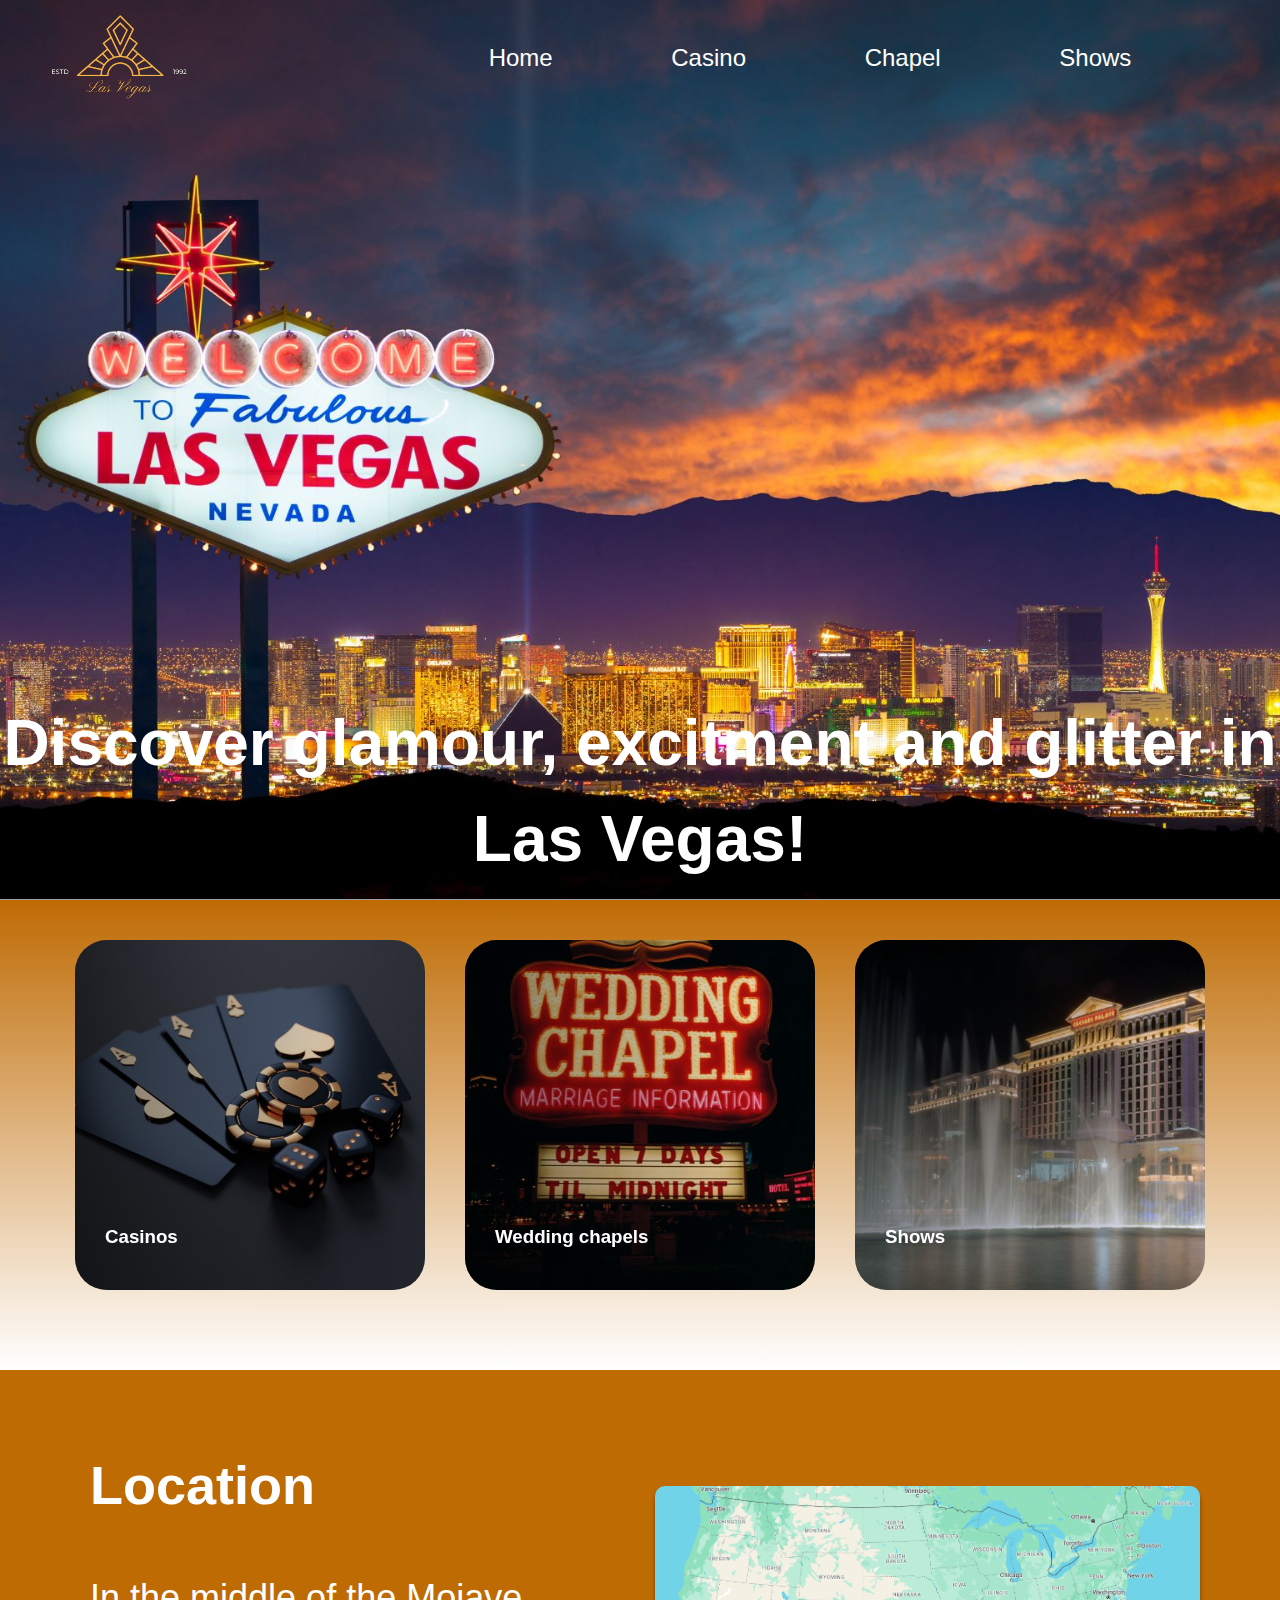
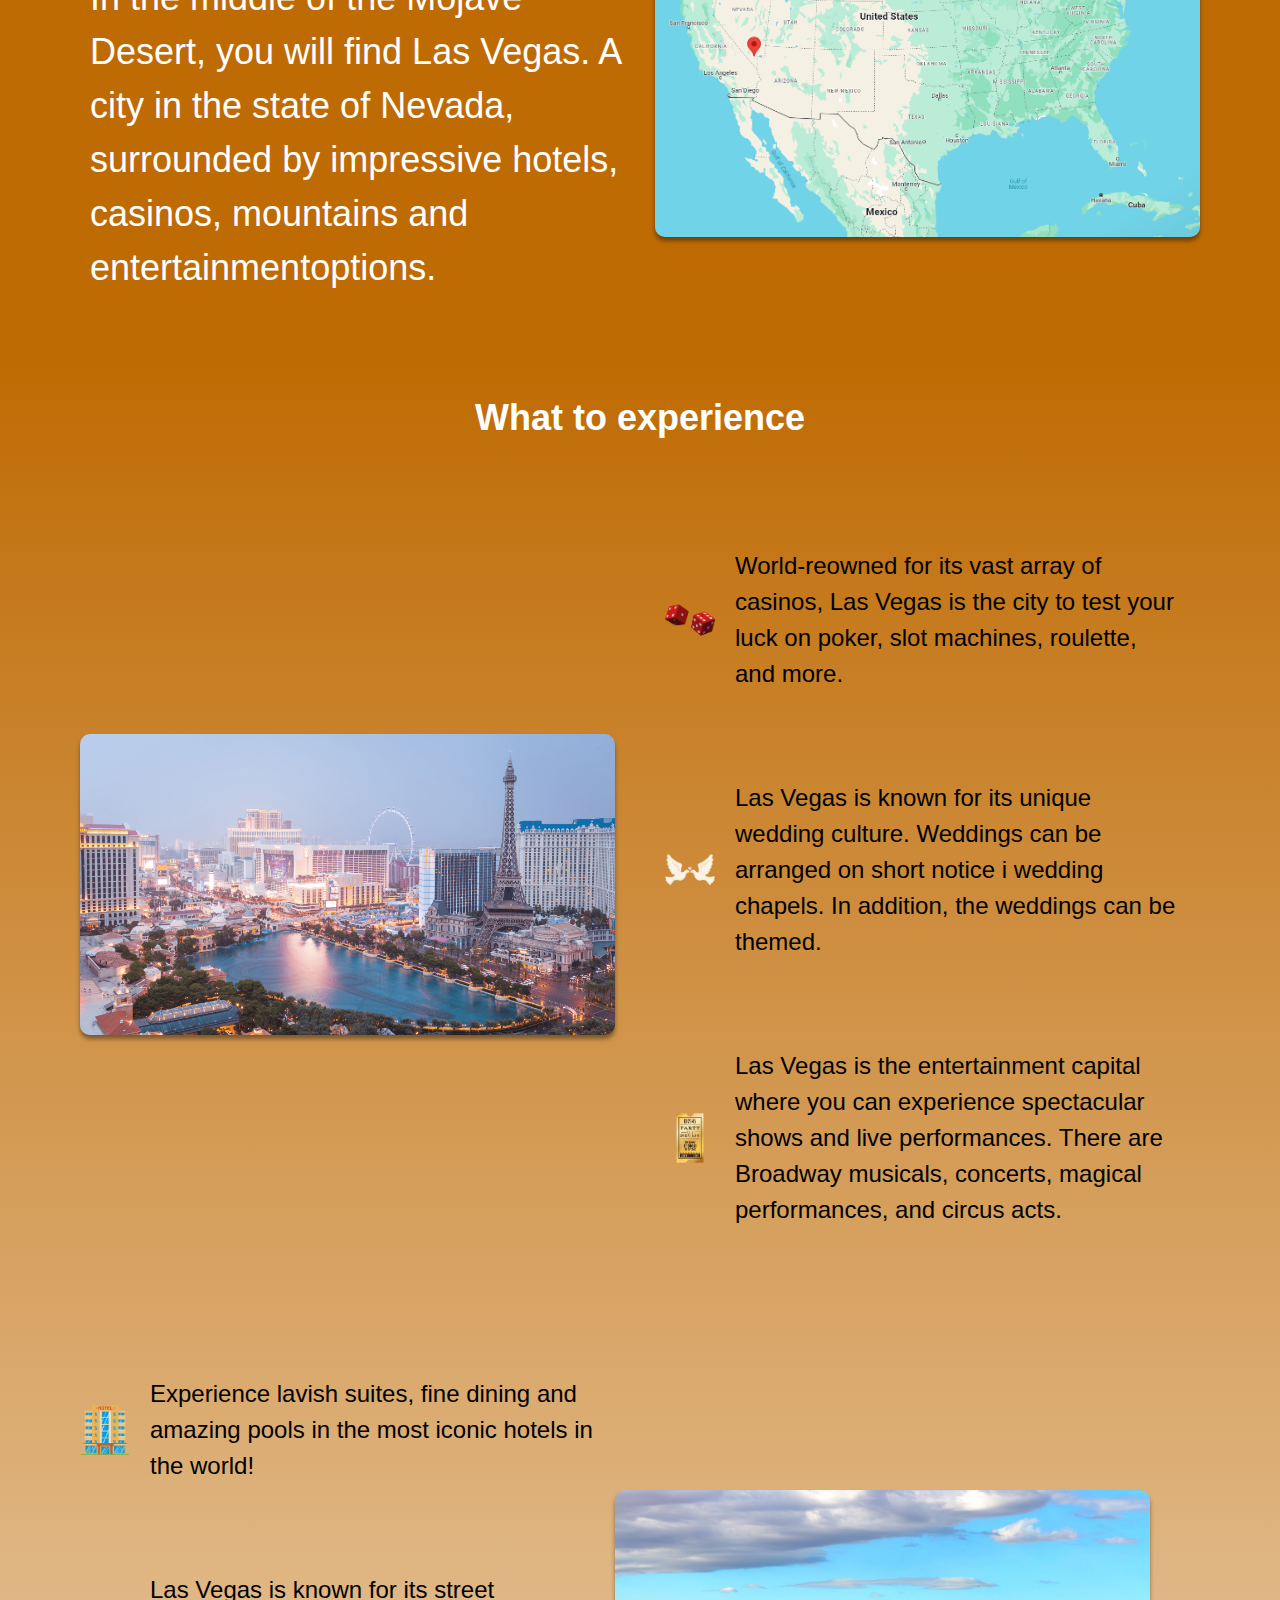
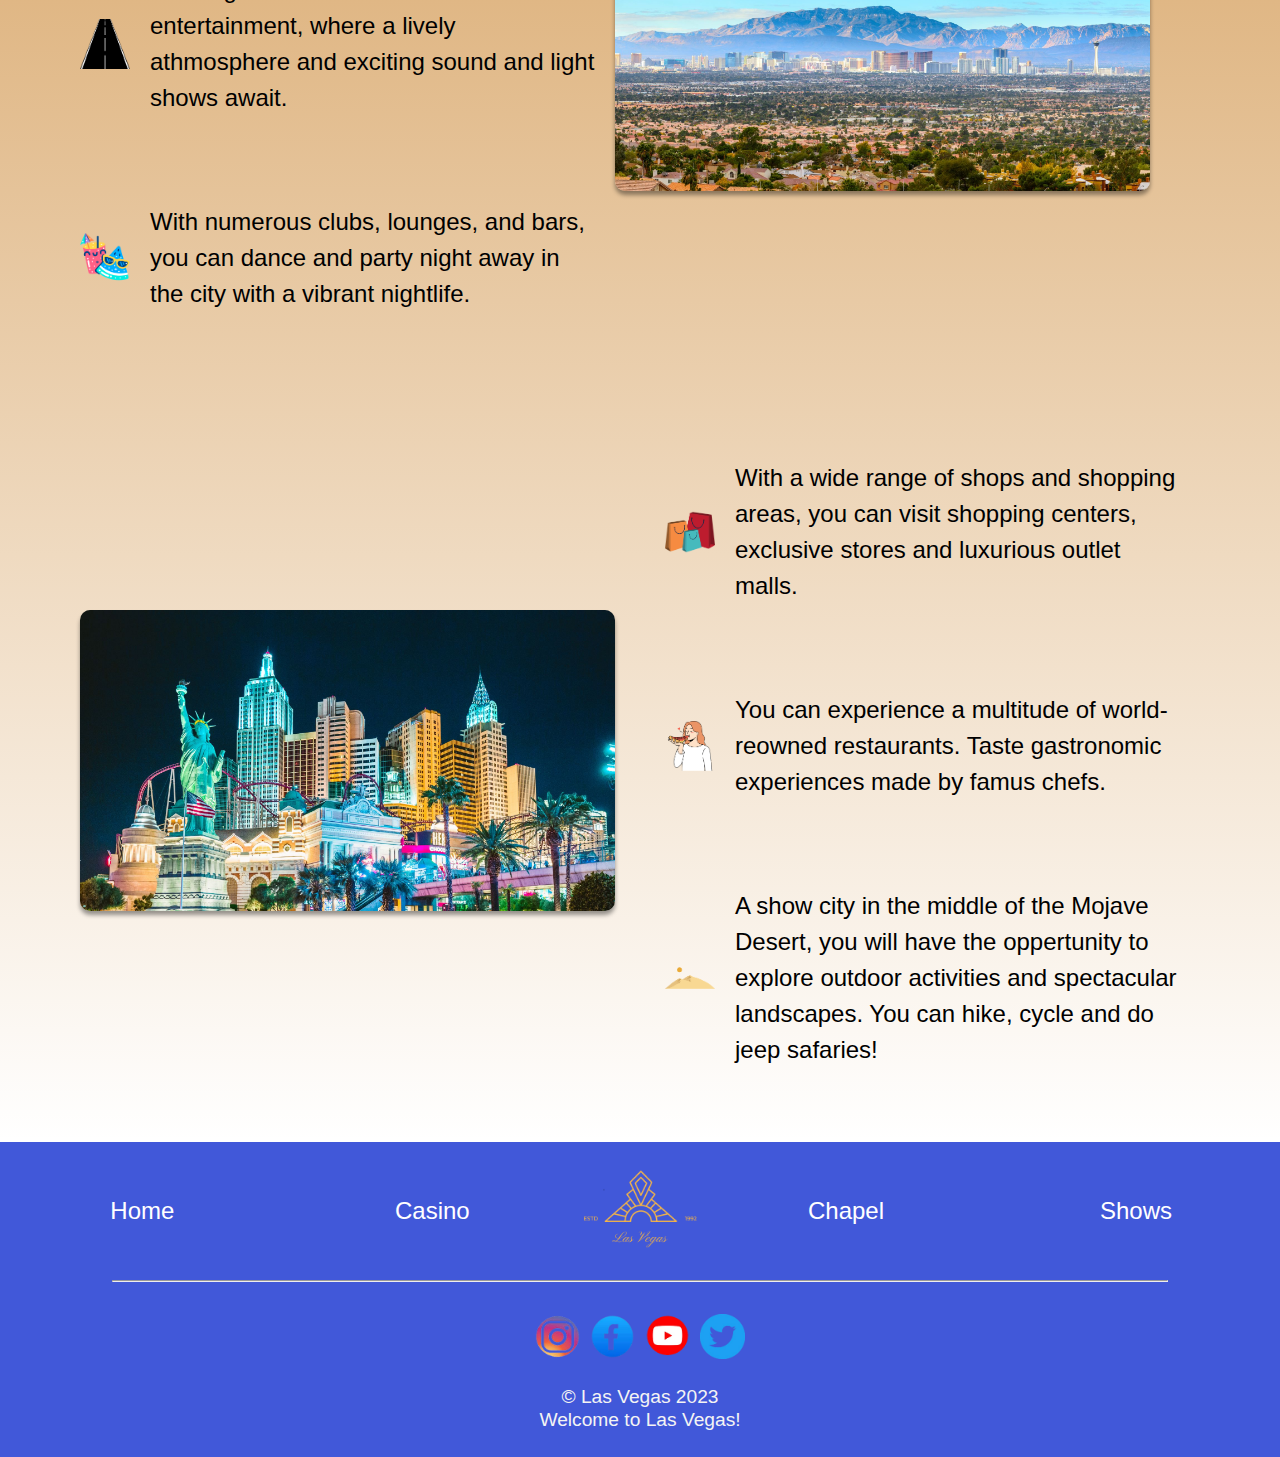
<file: hovedside.html>
<!DOCTYPE html>
<html lang="en">
<head>
    <meta charset="UTF-8">
    <meta http-equiv="X-UA-Compatible" content="IE=edge">
    <meta name="viewport" content="width=device-width, initial-scale=1.0">
    <link rel="stylesheet" type="text/css" href="mal.css">
    <title>Las Vegas</title>
</head>
<body>
    <header class="hero-section-kontainer">
        <nav>
            <div class="logo">
                <img src="/images/logo.png" alt="logo">
            </div>
            <ul class="navigation-header">
              <li><a href="hovedside.html">Home</a></li>
              <li><a href="underside-kasino.html">Casino</a></li>
              <li><a href="underside-kapell.html">Chapel</a></li>
              <li><a href="underside-show.html">Shows</a></li>
            </ul>
        </nav>
            <div class="hero-title">
                <h1>Discover glamour, excitment and glitter in Las Vegas!</h1>
            </div>
        </header>
    <main>
        <section class="main-features">
            <div class="flipcard-row">
                <!-- 
                    Flipkortenes struktur er inspirert av 
                    https://www.youtube.com/watch?v=NCLdf661ILE&t=6s. 
                    Kodens struktur er hentet fra tidligere egenprodusert kode i arbeidskrav.
                    Modifisert klasser, bakgrunnsbilder og innhold 
                -->
                <!-- Flipkort 1 Start -->
                <div class="flipcard-container">
                    <div class="flipcard">
                        <div class="front" id="flipcard-1">
                            <h3>Casinos</h3> <!-- Tittel foran -->
                        </div>
                        <div class="back">
                            <h3>Casinos</h3> <!-- Tittel bak -->
                            <p>
                                Experience the center of the casino world in Las Vegas! Here, you can indulge in unparalleled
                                excitment and glamour. The city has one of the most reowned casinos in the world and stand as the
                                ultimate destination for casino enthusiasts!
                            </p>
                            <p>
                                Discover more about the gaming options, suites, and tournaments!
                            </p>
                            <button class="card-cta" onclick="window.open('underside-kasino.html');">See casinos</button>
                        </div>
                    </div>
                </div>
                <!-- Flipkort 1 slutt -->
                <!-- Flipkort 2 Start -->
                <div class="flipcard-container">
                    <div class="flipcard">
                        <div class="front" id="flipcard-2">
                            <h3>Wedding chapels</h3> <!-- Tittel foran -->
                        </div>
                        <div class="back">
                            <h3>Wedding chapels</h3> <!-- Tittel bak -->
                            <p>
                                Let Las Vegas Make your wedding memorable and unique! Las Vegas is known for its iconic and themed
                                wedding chapels. The city isn't called the wedding capital for nothing.
                            </p>
                            <p>
                                Explore your options and create a truly special moment for your loved ones in Las Vegas, perfect for
                                a memorable wedding!
                            </p>
                            <button class="card-cta" onclick="window.open('underside-kapell.html');">See chapels</button>
                        </div>
                    </div>
                </div>
                <!-- Flipkort 2 slutt -->
                <!-- Flipkort 3 Start -->
                <div class="flipcard-container">
                    <div class="flipcard">
                        <div class="front" id="flipcard-3">
                            <h3>Shows</h3> <!-- Tittel foran -->
                        </div>
                        <div class="back">
                            <h3>Shows</h3> <!-- Tittel bak -->
                            <p>
                                Witness spectacular performances in the city that never sleeps! In Las Vegas, you can watch shows that take
                                entertainmentto new height. There are shows to suit every taste, ranging from musicals and acrobatics to magicians
                                and circus performances.
                            </p>
                            <p>
                                Experienceshwos in Las Vegas that stand out from the rest of the world!
                            </p>
                            <button class="card-cta" onclick="window.open('underside-show.html');">See shows</button>
                        </div>
                    </div>
                </div>
                <!-- Flipkort 3 slutt -->
            </div>
        </section>
        <section class="location">
            <div class="location-text">
                <h2>Location</h2>
                <p>
                    In the middle of the Mojave Desert, you will find Las Vegas. 
                    A city in the state of Nevada, surrounded by impressive hotels, casinos, mountains and entertainmentoptions.
                </p>
            </div>
            <div class="location-imagecontainer">
                <img src="/images/Las-Vegas_Hovedside_Google_Maps.png" alt="Kart over lokalisasjonen til Las Vegas">
            </div>
        </section>
        <section class="bulletpoints-images">
            <div class="section-header">
                <h2>What to experience</h2>
            </div>
            <div class="general">
                <div class="general-imagecontainer">
                    <img src="/images/Las-Vegas_Hovedside_om-las-vegas.png" alt="Oversiktsbilde av Las Vegas">
                </div>
                <div class="general-info">
                    <!-- Infokolonne 1 start -->
                    <div class="info-column">
                        <img src="/images/Las-Vegas_Hovedside_ikon_kasino.png" alt="Icon of two dices">
                        <p>
                            World-reowned for its vast array of casinos, Las Vegas is the city to test your 
                            luck on poker, slot machines, roulette, and more.
                        </p>
                    </div>
                    <!-- Infokolonne 1 slutt -->
                    <!-- Infokolonne 2 start -->
                    <div class="info-column">
                        <img src="/images/Las-Vegas_Hovedside_ikon_bryllup.png" alt="Icon of two birds">
                        <p>
                            Las Vegas is known for its unique wedding culture. Weddings can be arranged
                            on short notice i wedding chapels. In addition, the weddings can be themed.
                        </p>
                    </div>
                    <!-- Infokolonne 2 slutt -->
                    <!-- Infokolonne 3 start -->
                    <div class="info-column">
                        <img src="/images/Las-Vegas_Hovedside_ikon_shows.png" alt="Icon of a ticket">
                        <p>
                            Las Vegas is the entertainment capital where you can experience spectacular
                            shows and live performances. There are Broadway musicals, concerts, magical 
                            performances, and circus acts.
                        </p>
                    </div>
                    <!-- Infokolonne 3 slutt -->
                </div>
            </div>
            <div class="general">
                <div class="general-info">
                    <!-- Infokolonne 4 start -->
                    <div class="info-column">
                        <img src="/images/Las-Vegas_Hovedside_ikon_hotell.png" alt="Icon of a hotel">
                        <p>
                            Experience lavish suites, fine dining and amazing pools in the most iconic
                            hotels in the world!
                        </p>
                    </div>
                    <!-- Infokolonne 4 slutt -->
                    <!-- Infokolonne 5 start -->
                    <div class="info-column">
                        <img src="/images/Las-Vegas_Hovedside_ikon_street.png" alt="Icon of a street">
                        <p>
                            Las Vegas is known for its street entertainment, where a lively athmosphere 
                            and exciting sound and light shows await.
                        </p>
                    </div>
                    <!-- Infokolonne 5 slutt -->
                    <!-- Infokolonne 6 start -->
                    <div class="info-column">
                        <img src="/images/Las-Vegas_Hovedside_ikon_natteliv.png" alt="Icon of two party figures">
                        <p>
                            With numerous clubs, lounges, and bars, you can dance and party night away in the city
                            with a vibrant nightlife.
                        </p>
                    </div>
                    <!-- Infokolonne 6 slutt -->
                </div>
                <div class="general-imagecontainer">
                    <img src="/images/hovedside-las-vegas-2.jpg" alt="Oversiktsbilde av Las Vegas">
                </div>
            </div>
            <div class="general">
                <div class="general-imagecontainer">
                    <img src="/images/hovedside-las-vegas-3.jpg" alt="Oversiktsbilde av Las Vegas">
                </div>
                <div class="general-info">
                    <!-- Infokolonne 7 start -->
                    <div class="info-column">
                        <img src="/images/Las-Vegas_Hovedside_ikon_shopping.png" alt="Icon of three shopping bags">
                        <p>
                            With a wide range of shops and shopping areas, you can visit shopping centers, exclusive 
                            stores and luxurious outlet malls.
                        </p>
                    </div>
                    <!-- Infokolonne 7 slutt -->
                    <!-- Infokolonne 8 start -->
                    <div class="info-column">
                        <img src="/images/Las-Vegas_Hovedside_ikon_mat.png" alt="Icon of a woman eating a pizza">
                        <p>
                            You can experience a multitude of world-reowned restaurants. Taste gastronomic experiences
                            made by famus chefs.
                        </p>
                    </div>
                    <!-- Infokolonne 8 slutt -->
                    <!-- Infokolonne 9 start -->
                    <div class="info-column">
                        <img src="/images/Las-Vegas_Hovedside_ikon_orken.png" alt="Icon of a desert">
                        <p>
                            A show city in the middle of the Mojave Desert, you will have the oppertunity
                            to explore outdoor activities and spectacular landscapes. You can hike, cycle
                            and do jeep safaries!
                        </p>
                    </div>
                    <!-- Infokolonne 9 slutt -->
                </div>
            </div>
        </section>
    </main>
    <footer class="Footer">
        <nav class="footer-ul-nav">
          <ul class="footer-ul">
            <li><a href="hovedside.html">Home</a></li>
            <li><a href="underside-kasino.html">Casino</a></li>
          </ul>
          <div class="footer-logo">
            <img class="footer-ul-las-vegas-logo" src="images/las-vegas-logo.png" alt="Las Vegas logo">
          </div>
          <ul class="footer-ul">
            <li><a href="underside-kapell.html">Chapel</a></li>
            <li><a href="underside-show.html">Shows</a></li>
          </ul>
        </nav>
        <hr>
        <div class="all-socialmedia-logos-div">
          <img class="socialmedia-logo" src="images/instagram-logo.png" alt="Instagram-logo">
          <img class="socialmedia-logo" src="images/facebook-logo.png" alt="Facebook-logo">
          <img class="socialmedia-logo" src="images/youtube-logo.png" alt="Youtube-logo">
          <img class="socialmedia-logo" src="images/twitter-logo.png" alt="Twitter-logo">
        </div>
        <div class="copyright-div">
          <p>&copy; Las Vegas 2023</p>
          <p>Welcome to Las Vegas!</p>
        </div>
    </footer>
</body>
</html>
</file>
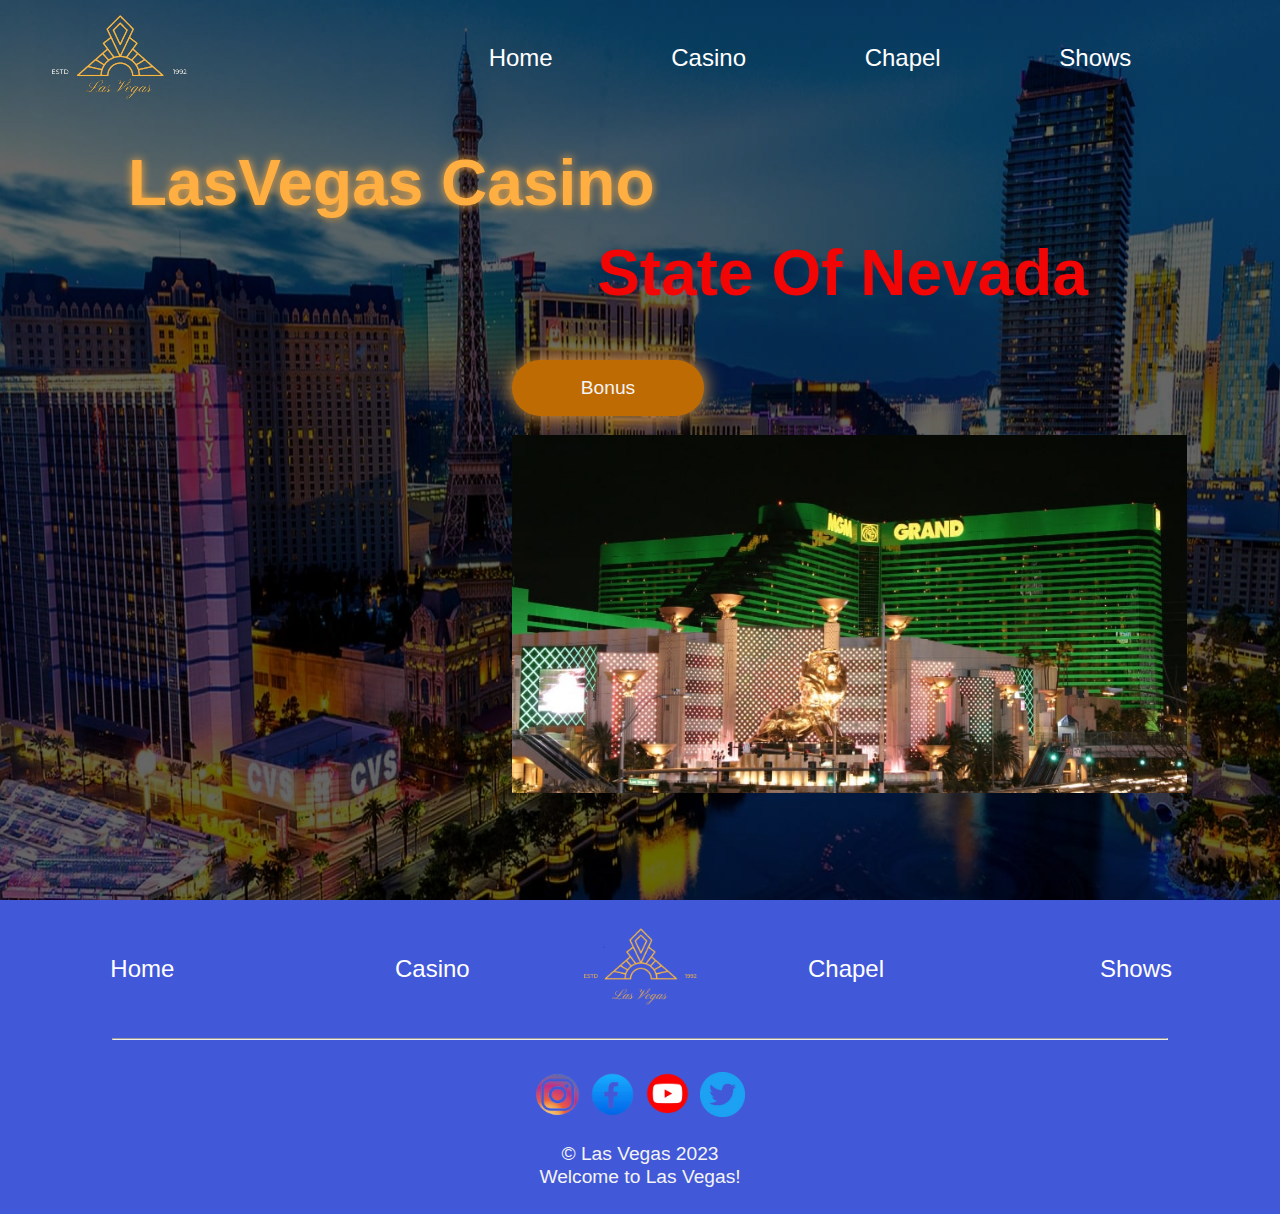
<file: underside-kasino.html>
<!DOCTYPE html>
<html lang="en">
<head>
    <meta charset="UTF-8">
    <meta http-equiv="X-UA-Compatible" content="IE=edge">
    <meta name="viewport" content="width=device-width, initial-scale=1.0">
    <link rel="stylesheet" type="text/css" href="mal.css">
    <title>Las Vegas</title>
</head>
<body> 
    <header>
      <nav id="nav-background">
        <div class="logo">
            <img src="/images/logo.png" alt="logo">
        </div>
        <ul>
          <li><a href="hovedside.html">Home</a></li>
          <li><a href="underside-kasino.html">Casino</a></li>
          <li><a href="underside-kapell.html">Chapel</a></li>
          <li><a href="underside-show.html">Shows</a></li>
        </ul>
      </nav>
    </header>
    <main>
      <div class="casino-main">
        <img src="images/picture_casino.jpg" alt="">
        <div class="overlay"></div>
        <div class="casino-main-glowing-texts-div">
          <div class="glowing-text">LasVegas Casino</div> <!-- makes the LasVegas Casino sign glow -->
          <div class="glowing-text-Nevada">State Of Nevada</div> <!-- makes the Nevada sign glow -->
        </div>

        <div class="casino-main-card-section-div">
          <a class="btn btn-glow" href="#" target="_blank" rel="noopener noreferrer">
            Bonus <!-- button that links to en external site for bonuses offered -->
          </a>
        <!-- flip card goes below this line -->
          <div class="flip-card">
            <div class="flip-card-inner">
              <div class="flip-card-front">
                <img src="/images/Flip-front.jpg" alt="Front Image"> <!-- front of the flip card - added images-->
              </div>
              <div class="flip-card-back">
                <img src="/images/flipcard-poker.jpg" alt="Back Image"> <!-- back of the flipcard - added images  -->
              </div>
            </div>
          </div>
        </div>
    </div> <!-- End of casino --> 
  </main>

  <footer class="Footer">
      <nav class="footer-ul-nav">
        <ul class="footer-ul">
          <li><a href="hovedside.html">Home</a></li>
          <li><a href="underside-kasino.html">Casino</a></li>
        </ul>
        <div class="footer-logo">
          <img class="footer-ul-las-vegas-logo" src="images/las-vegas-logo.png" alt="Las Vegas logo">
        </div>
        <ul class="footer-ul">
          <li><a href="underside-kapell.html">Chapel</a></li>
          <li><a href="underside-show.html">Shows</a></li>
        </ul>
      </nav>
      <hr>
      <div class="all-socialmedia-logos-div">
        <img class="socialmedia-logo" src="images/instagram-logo.png" alt="Instagram-logo">
        <img class="socialmedia-logo" src="images/facebook-logo.png" alt="Facebook-logo">
        <img class="socialmedia-logo" src="images/youtube-logo.png" alt="Youtube-logo">
        <img class="socialmedia-logo" src="images/twitter-logo.png" alt="Twitter-logo">
      </div>
      <div class="copyright-div">
        <p>&copy; Las Vegas 2023</p>
        <p>Welcome to Las Vegas!</p>
      </div>
  </footer>
</body>
</html>
</file>
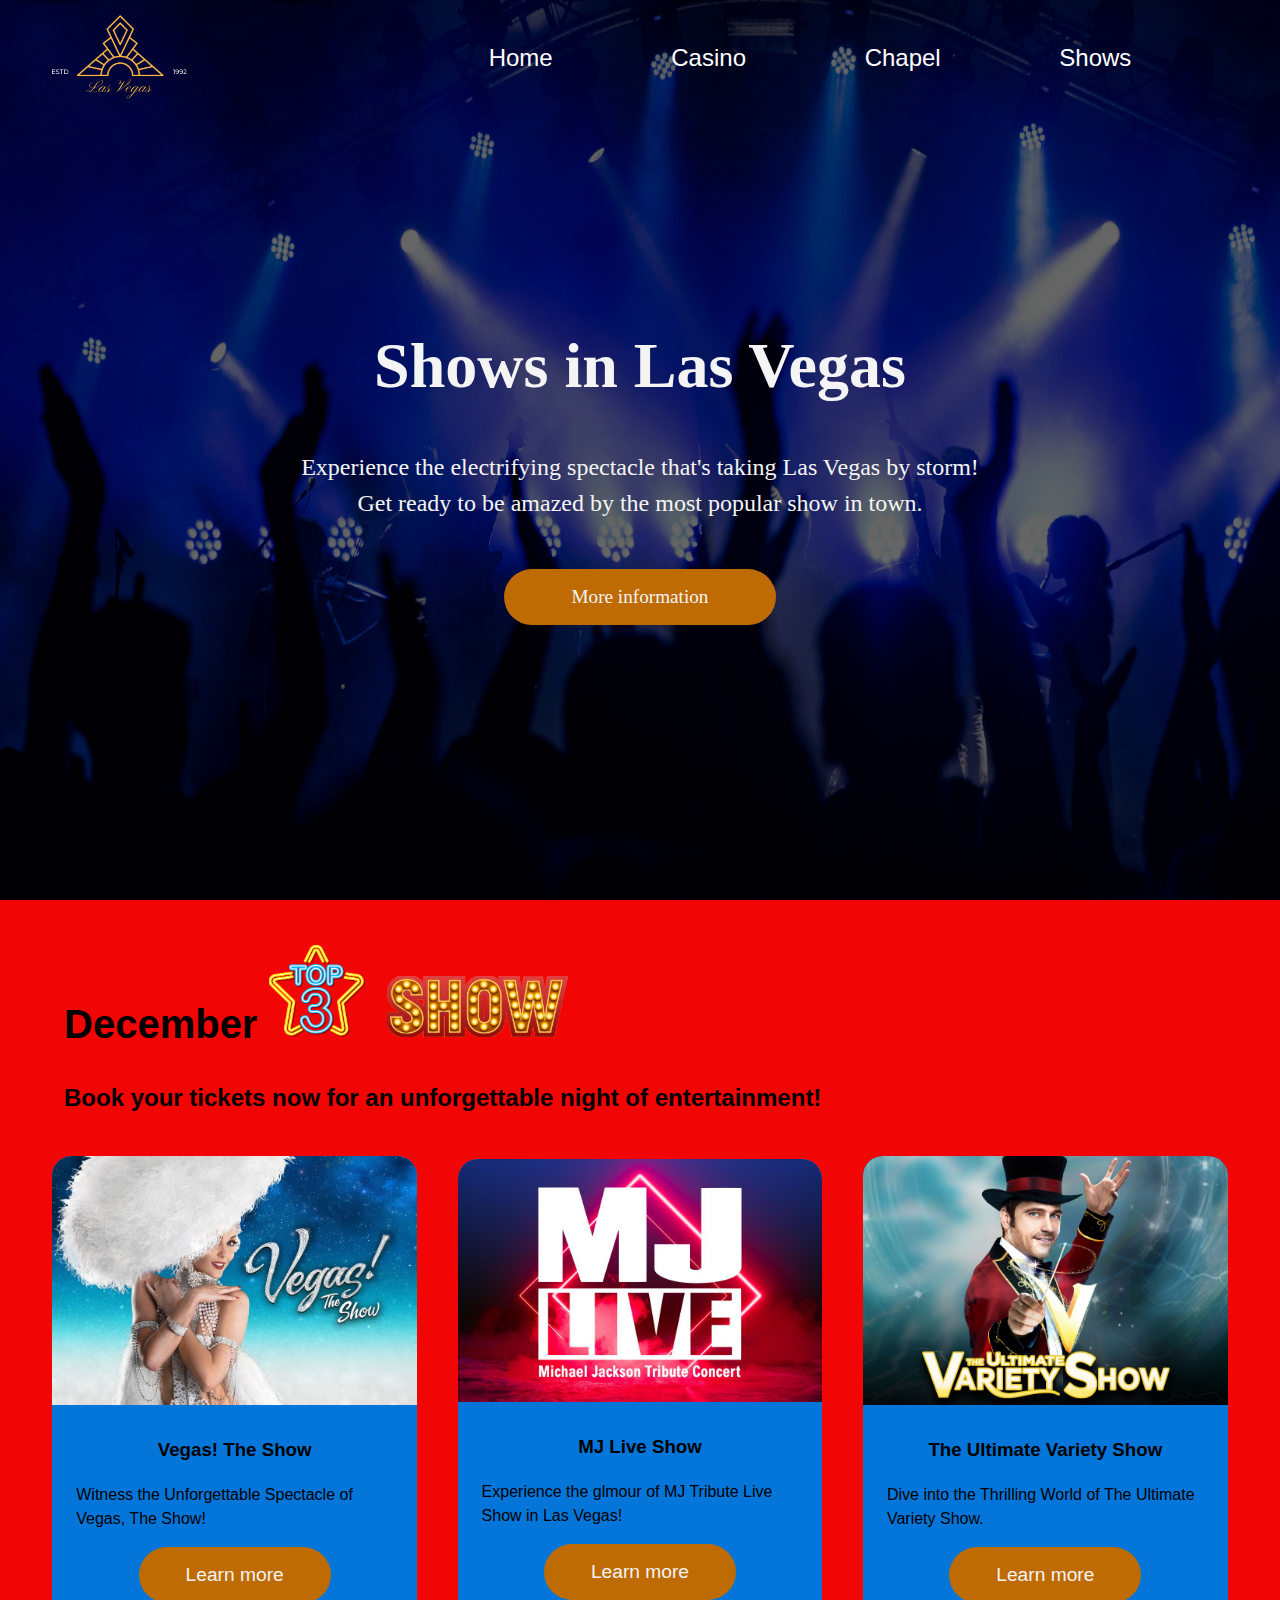
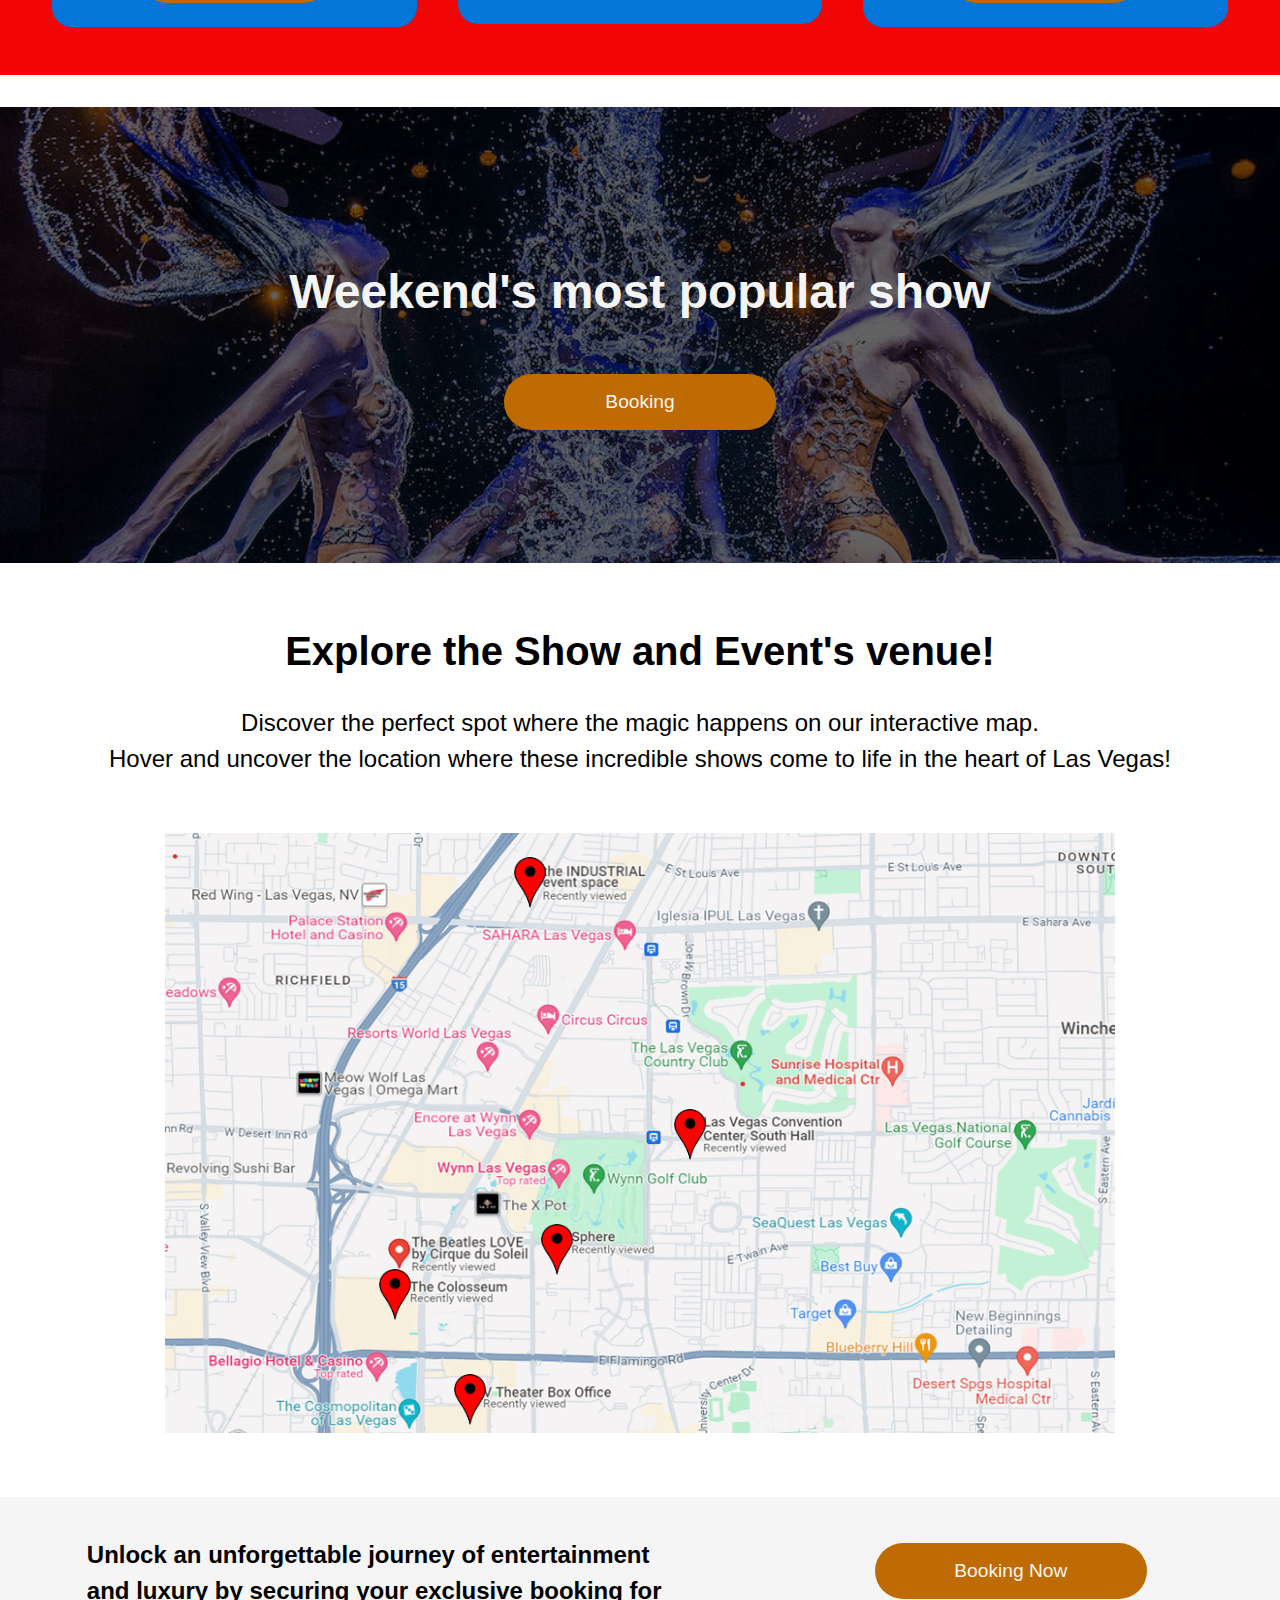
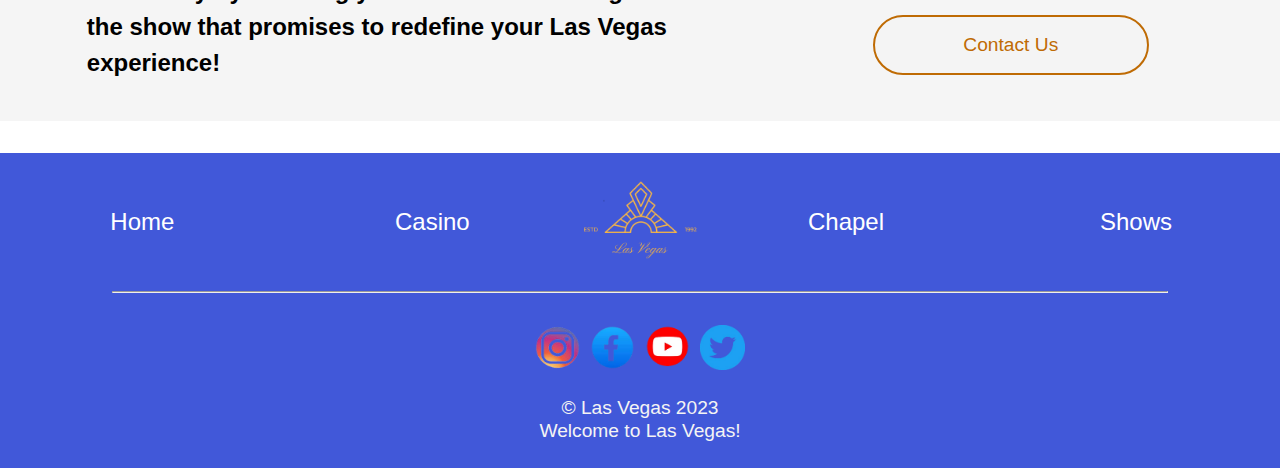
<file: underside-show.html>
<!DOCTYPE html>
<html lang="en">
<head>
    <meta charset="UTF-8">
    <meta http-equiv="X-UA-Compatible" content="IE=edge">
    <meta name="viewport" content="width=device-width, initial-scale=1.0">
    <link rel="stylesheet" type="text/css" href="mal.css">
    <title>Las Vegas</title>
</head>
  <body>
    <header>
      <nav id="nav-background">
        <div class="logo">
            <img src="/images/logo.png" alt="logo">
        </div>
        <ul>
          <li><a href="hovedside.html">Home</a></li>
          <li><a href="underside-kasino.html">Casino</a></li>
          <li><a href="underside-kapell.html">Chapel</a></li>
          <li><a href="underside-show.html">Shows</a></li>
        </ul>
    </nav>
    </header>
    <main>
      <!-- Section1: intro of the page : shows in Las Vegas  -->
      <section>
        <div id="hero-div" class="hero-div flex-item flex-column">
          <img class="hero-img" src="images/show-photo1.png" alt="blurred stage image">
          <div class="overlay"></div>
          <div class="hero-text-div">
            <h1>Shows in Las Vegas</h1>
            <p>
              Experience the electrifying spectacle that's taking Las Vegas by
              storm!<br>
              Get ready to be amazed by the most popular show in town.
            </p>
            <a class="btn" href="#section2-div">More information</a>
          </div>
        </div>
      </section>

      <!-- Section2: top 3 shows -->
      <section>
        <div id="section2-div" class="section2-div">
          <div class="section2-div-text">
            <h1>
              December
              <img class="top3-logo" src="images/top3.png" alt="top 3 animated logo">
              <img class="show-letter-logo" src="images/show-letter-logo.png" alt="show letter logo">
            </h1>
            <h3>
              Book your tickets now for an unforgettable night of entertainment!
            </h3>
          </div>
          <div class="section2-shows-cards-div flex-item">
            <div class="show-card-div">
              <img src="images/show-photo-2.jpg" alt="Image of a show woman">
              <div class="show-card-div-text">
                <h3>Vegas! The Show</h3>
                <p>Witness the Unforgettable Spectacle of Vegas, The Show!</p>
                <a
                  class="btn"
                  href="#"
                  target="_blank"
                  >Learn more</a>
              </div>
            </div>
            <div class="show-card-div">
              <img src="images/show-photo-3.jpg" alt="Image of a graphics to MJ Live show">
              <div class="show-card-div-text">
                <h3>MJ Live Show</h3>
                <p>
                  Experience the glmour of MJ Tribute Live Show in Las Vegas!
                </p>
                <a
                  class="btn"
                  href="#"
                  target="_blank"
                  >Learn more</a>
              </div>
            </div>
            <div class="show-card-div">
              <img src="images/show-photo-4.jpg" alt="Image of a magician">
              <div class="show-card-div-text">
                <h3>The Ultimate Variety Show</h3>
                <p>
                  Dive into the Thrilling World of The
                  Ultimate Variety Show.
                </p>
                <a
                  class="btn"
                  href="#"
                  target="_blank"
                  >Learn more</a
                >
              </div>
            </div>
          </div>
        </div>
      </section>

      <!-- Section3: weekend's popular -->
      <section>
        <div class="section3-div">
          <img src="images/show-photo-5.png" alt="Image of two show women who are performning">
          <div class="overlay"></div>
          <div class="section3-text-div flex-item flex-column">
            <h1>Weekend's most popular show</h1>
            <a
              class="btn"
              href="#"
              target="_blank"
              >Booking</a>
          </div>
        </div>
      </section>
      
      <!-- Section4: interactive map : hover and pop-up image -->
      <section>
        <div class="section4-div flex-item flex-column">
          <h1>Explore the Show and Event's venue!</h1>
          <p>
            Discover the perfect spot where the magic happens on our interactive
            map.<br>
            Hover and uncover the location where these incredible shows come to
            life in the heart of Las Vegas!
          </p>
          <div class="section4-img-div flex-item flex-column">
            <img class="section4-img-map" src="images/show-photo-6.png" alt="google map image">
            <div class="section4-img-location-div flex-item">
              <div class="section4-location1-div">
                <img class="pointer pointer1" src="images/pointer.png" alt="pointer">
                <img class="img-location img-location1" src="images/show-photo-7.png" alt="The sphere img">
              </div>
              <!-- section4-location1-div -->
              <div class="section4-location2-div">
                <img class="pointer pointer2" src="images/pointer.png" alt="pointer">
                <img class="img-location img-location2" src="images/show-photo-8.png" alt="The Colosseum theater img">
              </div>
              <!-- section4-location2-div -->

              <div class="section4-location3-div">
                <img class="pointer pointer3" src="images/pointer.png" alt="pointer">
                <img class="img-location img-location3" src="images/show-photo-9.png" alt="Las Vegas Convention Center img">
              </div>
              <!-- section4-location3-div -->

              <div class="section4-location4-div">
                <img class="pointer pointer4" src="images/pointer.png" alt="pointer">
                <img class="img-location img-location4" src="images/show-photo-10.png" alt="V Theater Box Office img">
              </div>
              <!-- section4-location4-div -->

              <div class="section4-location5-div">
                <img class="pointer pointer5" src="images/pointer.png" alt="pointer">
                <img class="img-location img-location5" src="images/show-photo-11.png" alt="V Theater Box Office img">
              </div>
              <!-- section4-location5-div -->
            </div>
            <!-- section4-img-location-div -->
          </div>
          <!-- section4-img-div -->
        </div>
        <!-- section4-div -->
      </section>

      <!-- Section5: booking -->
      <section>
        <div class="section5-div flex-item">
          <h3>
            Unlock an unforgettable journey of entertainment and luxury by
            securing your exclusive booking for the show that promises to
            redefine your Las Vegas experience!
          </h3>
          <div class="section5-btns-div flex-item">
            <a
              class="btn"
              href="#"
              target="_blank"
              >Booking Now</a
            >
            <a class="btn-secondary" href="">Contact Us</a>
          </div>
        </div>
      </section>
    </main>
    
    <footer class="Footer">
      <nav class="footer-ul-nav">
        <ul class="footer-ul">
          <li><a href="hovedside.html">Home</a></li>
          <li><a href="underside-kasino.html">Casino</a></li>
        </ul>
        <div class="footer-logo">
          <img class="footer-ul-las-vegas-logo" src="images/las-vegas-logo.png" alt="Las Vegas logo">
        </div>
        <ul class="footer-ul">
          <li><a href="underside-kapell.html">Chapel</a></li>
          <li><a href="underside-show.html">Shows</a></li>
        </ul>
      </nav>
      <hr>
      <div class="all-socialmedia-logos-div">
        <img class="socialmedia-logo" src="images/instagram-logo.png" alt="Instagram-logo">
        <img class="socialmedia-logo" src="images/facebook-logo.png" alt="Facebook-logo">
        <img class="socialmedia-logo" src="images/youtube-logo.png" alt="Youtube-logo">
        <img class="socialmedia-logo" src="images/twitter-logo.png" alt="Twitter-logo">
      </div>
      <div class="copyright-div">
        <p>&copy; Las Vegas 2023</p>
        <p>Welcome to Las Vegas!</p>
      </div>
  </footer>
  </body>
</html>
</file>
<file: mal.css>
/* Body Start */
body {
  height: 100vh; /* 100% av nettleseren viewporthøyden*/
  font-family: "Montserrat", sans-serif;
  margin: 0;
  padding: 0;
  line-height: 1.5;
}
/* Body End */
/* Footer Start - kodet av Elin Eunjung Park */
.Footer {
  width: 100%;
  background: #4158d9;
  color: #f4f4f4;
  font-size: 1.2rem;
  padding-bottom: 1rem;
  display: block;
}
.footer-ul-nav {
  padding: 1rem 0;
}
.footer-ul {
  list-style-type: none;
  display: flex;
  justify-content: space-around;
  align-items: center;
}
.footer-ul-las-vegas-logo {
  width: 120px;
  height: auto;
  transition: all 0.3s ease-in-out;
}
.footer-ul-las-vegas-logo:hover {
  transform: scale(1.1);
}
.Footer hr {
  margin: 0 7rem;
}
.all-socialmedia-logos-div {
  display: flex;
  justify-content: center;
  gap: 10px;
  padding-top: 2rem;
  padding-bottom: 1rem;
}
.socialmedia-logo {
  width: 45px;
  height: 45px;
  transition: all 0.3s ease-in-out;
}
.socialmedia-logo:hover {
  transform: scale(1.2);
}
.copyright-div {
  font-weight: normal;
  text-align: center;
  line-height: 0.2;
}
/* Footer slutt - kodet av Elin Eunjung Park */
/* Hovedside Start - kodet av Tobias Schøyen */
nav {
  display: flex;
  flex-direction: row;
  align-items: center;
  justify-content: flex-start;
  padding: 15px 50px;
}
#nav-background {
  position: absolute;
  top: 0;
  left: 0;
  right: 0;
  z-index: 999;
}
@keyframes slideInLeft {
  from {
    transform: translateX(-100%);
  }
  to {
    transform: translateX(0);
  }
}
.logo {
  display: flex;
  align-items: center;
  padding-right: 200px;
  animation-name: slideInLeft;
  animation-duration: 1.5s;
  animation-fill-mode: forwards;
}
nav ul {
  margin: 0;
  padding: 0;
  list-style: none;
  display: flex;
  justify-content: space-evenly;
  flex: 1; /* Ekspanderer ul elementet for å ta opp resterende tilgjenglig rom */
  animation-name: slideInLeft;
  animation-duration: 1.5s;
  animation-fill-mode: forwards;
}
nav li {
  margin: 0 10px;
  font-size: 1.5rem;
}
nav a {
  display: block;
  color: white;
  text-decoration: none; /* Fjerner understrek */
  padding: 10px;
  transition: background-color 0.5s ease;
}
nav a:hover {
  background-color: #555;
}
#nav-background a:hover {
  background-color: #bf6b04;
}
@media only screen and (max-width: 967px) {
  nav ul {
    flex-wrap: wrap;
    justify-content: flex-start;
    padding-left: 0;
  }
  nav li {
    font-size: 24px; /*endrer størrelse for å unngå forflytting av logo */
  }
  .logo {
    padding-right: 10px;
  }
}
/* Seksjon "hero-section-kontainer" Start - kodet av Tobias Schøyen*/
.hero-section-kontainer {
  display: flex;
  flex-direction: column;
  background-image: url("images/Hovedside-hero-section-background-image-fz.jpg");
  background-size: cover;
  background-position: bottom;
  background-repeat: no-repeat;
  height: 100vh;
}
.hero-title {
  color: #fff;
  text-align: center;
  font-size: 32px;
  font-style: normal;
  font-weight: 400;
  margin-top: auto; /* Flytter div'en til bunnen i forhold til flex-konteineren */
  margin-bottom: -30px;
  animation-name: flash;
  animation-duration: 1s;
  animation-iteration-count: infinite;
}
@keyframes flash {
  0% {
    color: #ffffff;
  }
  50% {
    color: #bf6b04;
  }
  100% {
    color: #ffffff;
  }
}
/* Seksjon "hero-section-kontainer" slutt - kodet av Tobias Schøyen */
/* Seksjon "main-features" Start - kodet av Tobias Schøyen */
.main-features {
  display: flex;
  padding: 40px 10px;
  justify-content: center;
  align-items: center;
  height: 100%;
  background: linear-gradient(180deg, #bf6b04 0%, rgba(191, 107, 4, 0) 100%);
}
.flipcard-row {
  display: flex;
  flex-direction: row;
  align-items: center;
  justify-content: center;
  flex-wrap: wrap;
  width: 100%;
}
  /* Flipkort egenskaper Start
      Flipkortenes struktur er inspirert av 
      https://www.youtube.com/watch?v=NCLdf661ILE&t=6s. 
      Kodens struktur er hentet fra tidligere egenprodusert kode i arbeidskrav.
      Modifisert klasser, bakgrunnsbilder og innhold */
  .flipcard-container {
    width: 350px;
    height: 350px;
    margin-left: 20px;
    margin-right: 20px;
    margin-bottom: 40px;
    perspective: 800px; /* Unngår at rotasjonen komprimerer bildet, mer 3D effekt */
  }
  .flipcard {
    width: 100%; /* kaskade effekt, følger .drømmekort-konteiners størrelse */
    height: 100%; /* kaskade effekt, følger .drømmekort-konteiners størrelse */
    position: relative;
    transition: transform 1500ms;
    transform-style: preserve-3d; /* Behandler kortet som 3D elementer for en bedre animasjon */
  }
  .flipcard-container:hover > .flipcard /* Hindrer rotatsjonen repterer ved å flytte musepeker inn og ut */ {
    cursor: pointer; /* Endrer pekeren til en hånd med en pekende finger */
    transform: rotateY(180deg);
  }
  .front,
  .back {
    width: 100%;
    height: 100%;
    border-radius: 2rem; /* Runde kanter */
    box-shadow: 0 0 5px 2px rgba(50, 50, 50, 0);
    position: absolute;
    backface-visibility: hidden; /* gjemmer baksiden av kortet */
  }
  .front {
    width: 100%;
    height: 100%;
    display: flex;
    align-items: flex-end; /* flytter h3 til bunnen på vertikal akse */
    background-repeat: no-repeat;
    background-size: cover;
  }
  .front::before /* pseudo-element for skyggelag på toppen av bildet */ {
    content: ""; /* setter pseudo-element til ingenting, men nødvendig for å være et eget lag */
    top: 0; /* posisjon på toppen */
    left: 0; /* posisjon helt til venstre */
    border-radius: 2rem; /* Runde kanter på skyggelaget */
    width: 100%;
    height: 100%;
    background: linear-gradient(to right, rgba(0, 0, 0, 0.504), rgba(0, 0, 0, 0));
    /* Inspirert av 
            [] https://developer.mozilla.org/en-US/docs/Web/CSS/Pseudo-elements
            [] https://developer.mozilla.org/en-US/docs/Web/CSS/::before 
            [] https://css-tricks.com/almanac/selectors/a/after-and-before/
            [] https://css-tricks.com/almanac/selectors/a/after-and-before/
            [] https://css-tricks.com/pseudo-class-selectors/
            [] Kombinert kunnskap fra overnevnte kilder med copy.ai for å 
              få forslag på sammensetning */
  }
  .front h3 /* Flytter h3 tittelen mer spesifikt */ {
    position: absolute;
    bottom: 20px;
    left: 30px;
    color: white;
  }
  .back {
    background: linear-gradient(
      to bottom,
      rgba(100, 100, 100, 0.5) 0%,
      rgb(255, 255, 255) 100%
    );
    transform: rotateY(180deg); /* rotere bakteksten til riktig retning */
  }
  .back p {
    color: rgb(0, 0, 0);
    padding-left: 20px;
    padding-right: 20px;
    text-align: center;
    font-size: 16px;
  }
  @media screen and (max-width: 500px) /* Reduserer fontstørrelse når nettleser < 600px bred,
    responsivt tiltak */ {
    .back p {
      font-size: 16px;
    }
    /* Responsivt tiltak ved komprimering av nettleser*/
  }
  .back h3 {
    color: rgb(0, 0, 0);
    padding-left: 20px;
    text-align: center;
  }
  .card-cta {
    display: block;
    margin: 0 auto;
    padding: 10px 20px;
    background-color: #bf6b04;
    color: white;
    border: none;
    border-radius: 4px;
    text-decoration: none;
    transition: background-color 0.3s ease-in-out;
  }
  .card-cta:hover {
    background-color: rgb(0, 0, 0);
    color: #ffffff;
  }
  /* Flipkort forsidebilder start - kodet av Tobias Schøyen  */
  #flipcard-1 {
    background-image: url("/images/flipcard-poker.jpg");
  }
  #flipcard-2 {
    background-image: url("/images/flipcard-bryllupskapell.jpg");
  }
  #flipcard-3 {
    background-image: url("/images/flipcard-shows.jpg");
  }
  /* Flipkort forsidebilder slutt - kodet av Tobias Schøyen  */
  /* Flipkort egenskaper slutt - kodet av Tobias Schøyen  */
/* Seksjon "main-features" slutt - kodet av Tobias Schøyen */
/* Seksjon "location" start - kodet av Tobias Schøyen  */
.location,
.general {
  display: flex;
  flex-direction: row;
  align-items: center;
  justify-content: flex-center;
  height: 100%;
  padding: 30px 80px;
}
@media screen and (max-width: 900px) {
  .location,
  .general {
    flex-direction: column;
  }
}
.location {
  background: #bf6b04;
}
.location-text {
  color: #fff;
  font-size: 36px;
  flex: 5;
  padding-left: 10px;
  padding-right: 20px;
}
.location-imagecontainer {
  flex: 5; /* Dekke 50% av bredden i raden */
}
.location-imagecontainer img,
.general-imagecontainer img {
  width: 100%; /* Dekker hele rommet */
  height: 100%; /* Bidlet følger komprimeringen */
  border-radius: 10px;
  box-shadow: 0px 4px 4px 0px rgba(0, 0, 0, 0.4);
  transition: transform 0.5s ease;
}
.location-imagecontainer img:hover,
.general-imagecontainer img:hover {
  transform: scale(1.05);
}
/* Seksjon "location" Start */
/* Seksjon "bulletpoints-images" Start */
.bulletpoints-images {
  display: flex;
  flex-direction: column;
  align-items: center;
  background: linear-gradient(
    180deg,
    #bf6b04 0%,
    rgba(191, 107, 4, 0.47) 53.65%,
    rgba(191, 107, 4, 0) 100%
  );
}
.section-header h2 {
  color: #fff;
  font-size: 36px;
}
.general-imagecontainer {
  flex: 5; /* Add flex: 1 to make it share 50% width */
  padding-right: 50px;
}
.general-info {
  display: flex;
  flex-direction: column;
  flex: 5;
}
.info-column {
  display: flex;
  flex-direction: row;
  align-items: center;
}
.info-column p {
  padding: 20px 20px;
  color: black;
  font-size: 24px;
}
.info-column img {
  width: 50px;
  height: 50px;
}
/* Seksjon "bulletpoints-images" Slutt */
/* Hovedside Slutt - kodet av Tobias Schøyen */
/* Underside - Kapell Start - kodet av Florence Chadare*/
/* Seksjon heroseksjon bryllup Start */
.flex-item {
  display: flex;
  justify-content: center;
  align-items: center;
}
.flex-column {
  flex-direction: column;
}
.hero-div {
  position: relative;
  width: 100%;
}
.hero-img {
  width: 100%;
  height: 100vh;
}
.hero-img-overlay {
  position: absolute;
  width: 100%;
  height: 100%;
  top: 0;
  left: 0;
  right: 0;
  bottom: 0;
}
.hero-text-div {
  position: absolute;
  z-index: 2;
  color: #f4f4f4;
  font-family: "Dancing Script";
  width: 70%;
  left: 50%;
  transform: translateX(-50%);
  text-align: center;
}
.hero-text-div h1 {
  font-size: 6rem;
  margin-bottom: 35px;
}
.hero-text-div p {
  font-size: 4rem;
  font-family: "Dancing Script";
  margin: 0 auto;
  max-width: 100%;
}
/* Seksjon heroseksjon bryllup End */
/* Seksjon under hero Start */
.info-section {
  display: flex;
  justify-content: space-between;
  align-items: center;
  background: radial-gradient(ellipse at top, #bf6b04, white);
  padding: 40px;
}
.text-container {
  width: 50%;
  border: 2px solid #bf6b04;
  padding: 20px;
  margin-left: 50px;
  border-radius: 3%;
  transition-property: border-color, box-shadow;
  transition-duration: 0.3s;
}
.text-container:hover {
  border-color: #ffd700; /* Byt färgen när musen är över textrutan */
  box-shadow: 0 0 20px #ffd700;
}
.section-img1 {
  width: 20%;
  height: auto;
  margin-right: 200px;
  border-radius: 5%;
  padding-top: 20px;
  padding-bottom: 20px;
}
.section-img1,
.section-img2 {
  transition: transform 0.8s ease;
}
.section-img1:hover,
.section-img2:hover {
  transform: scale(1.1);
}

/* Knapp i flere seksjoner Start - kodet av Elin */
.btn {
  display: block;
  background-color: #bf6b04;
  padding: 1rem;
  border: none;
  text-align: center;
  color: #f4f4f4;
  text-decoration: none;
  font-size: 1.2rem;
  line-height: 1.5rem;
  border-radius: 3em;
  position: relative;
  animation: crunch 0.1ms 2s infinite;
}
.btn:after {
  position: absolute;
  content: "";
  width: 0;
  height: 100%;
  top: 0;
  left: 0;
  direction: rtl;
  z-index: -1;
}
/* Knapp i flere seksjoner slutt - kodet av Elin */
/* Seksjon under hero slutt */
/* Seksjon Innholdsbokser Start - kodet av Florence */
.container {
  display: flex;
  justify-content: space-around;
  margin: 20px;
  margin-top: 100px;
}
.box {
  position: relative;
  width: 30%;
  padding: 20px;
  border: 1px solid #ddd;
  border-radius: 10px;
  text-align: center;
  transition-property: border-color, box-shadow;
  transition-duration: 0.3s;
}
.box:hover {
  border-color: #bf6b04;
  box-shadow: 0 0 20px #bf6b04;
}
.box img {
  width: 100%;
  border-radius: 50%;
  margin-bottom: 10px;
}
.box h2 {
  margin-bottom: 10px;
}
.box h2,
.box p {
  opacity: 0;
  transition: opacity 0.3s;
}
.box:hover h2,
.box:hover p {
  opacity: 1;
}
/* Seksjon Innholdsbokser Slutt */
/* Seksjon bilde med info Start - kodet av Elin */
.section-img-and-text {
  position: relative;
  width: 100%;
  margin-top: 2rem;
  margin-bottom: 2rem;
  overflow: hidden;
}

.section-img2 {
  width: inherit;
  height: auto;
}

.text-over-img {
  position: absolute;
  width: 90%;
  height: auto;
  padding: 20px 0;
  top: 50%;
  left: 50%;
  transform: translate(-50%, -50%);
  text-align: center;
}

.text-over-img h2 {
  font-size: 3rem;
  color: #f4f4f4;
  margin-top: 0;
  margin-bottom: 2rem;
  animation: magnifyMe 3s ease-in-out infinite;
}
.text-over-img .btn {
  width: 15rem;
  padding: 1rem;
  margin-left: auto;
  margin-right: auto;
  margin-bottom: 1rem;
  display: block;
}
/* Seksjon bilde med info slutt */
/* Underside - Kapell Slutt - Kodet av Florence */
/* Underside - Kasino Start - Kodet av Ishfaq Dar*/

.casino-main {
  overflow: hidden;
  position: relative;
  height: 100vh;
  width: 100%;
}

.casino-main img {
  height: 100vh;
  width: 100%;
  display: block;
  position: absolute;
  top: 0;
  left: 0;
  animation: magnifyMe 10s ease-in-out infinite; /*Animasjon (magnifyMe) kodet av Elin*/
}

.overlay {
  position: absolute;
  width: 100%;
  height: 100%;
  top: 0;
  left: 0;
  right: 0;
  bottom: 0;
  background-color: rgba(0, 0, 0, 0.6);
}

/* Button basic styling - kodet av Elin */
.btn {
  display: block;
  background-color: #ffae42; /*adjusted for this page*/
  padding: 1rem;
  border: none;
  text-align: center;
  color: #f4f4f4;
  text-decoration: none;
  font-size: 1.2rem;
  line-height: 1.5rem;
  border-radius: 3em;
  position: relative;
  width: 10rem; /* adjusted for this page*/
}

.btn:after {
  position: absolute;
  content: "";
  width: 0;
  height: 100%;
  top: 0;
  left: 0;
  direction: rtl;
  z-index: -1;
  /* four <shadow-length> seperated by commas */
  /* box-shadow: h-shadow v-shadow blur spread color */
  box-shadow: -7px -7px 20px 0px #fff9, -4px -4px 5px 0px #fff9,
    7px 7px 20px 0px #0002, 4px 4px 5px 0px #0001;
  transition: all 0.3s ease;
  border-radius: 3em;
}
.btn:hover {
  background-color: #935203;
}
.btn:hover:after {
  left: auto;
  right: 0;
  width: 100%;
}
/* button basic styling End - Elin */
/* button extra styling Start- kodet av Ishfaq Dar */
.btn-glow {
  box-shadow: 0 0 20px #ffae42; /* makes it glow */
  transition: transform 0.3s ease-in-out, box-shadow 0.3s ease-in-out;
}

.btn-glow:hover {
  transform: scale(1.05); /*get bigger in hover state*/
  box-shadow: 0 0 30px #ffae42; /* add more glow*/
}
/* button ekstra styling End - Ishfaq Dar*/
/* casino glowing texts Start*/
.glowing-text {
  position: absolute;
  top: 15%; /* Adjust the top position  */
  left: 10%; /* Adjust the left position */
  font-size: 64px; /* Increase the font size */
  font-weight: bold; /* how it will look */
  color: #ffae42;
  text-shadow: 0 0 10px #ffae42;
  animation: glow 1s ease-in-out infinite alternate;
}
.glowing-text-Nevada {
  position: absolute; /* glowing text for nevada */
  top: 25%; /* Adjust the top position  */
  right: 15%; /* Adjust the left position */
  font-size: 64px; /* Increase the font size */
  font-weight: bold; /* how it will look */
  color: #f20505;
  text-shadow: #ffae42;
  animation: glow 1s ease-in-out infinite alternate;
}

@keyframes glow {
  from {
    text-shadow: 0 0 10px orange, 0 0 20px rgb(195, 255, 0), 0 0 30px orange;
  }
  to {
    text-shadow: 0 0 20px orange, 0 0 30px rgb(204, 255, 0), 0 0 40px orange;
  }
}
/* casino glowing texts End*/
/* Flip card Start */
.flip-card {
  width: 375px;
  height: 325px;
  perspective: 1000px; /* this sets the height and width of the flipcard */
}
.flip-card-inner {
  width: 100%;
  height: 100%;
  text-align: center;
  transition: transform 0.7s;
  transform-style: preserve-3d; /* this shows the time the card takes to flip */
}
.flip-card:hover .flip-card-inner {
  transform: rotateY(180deg); /* this is how many deg the card flips */
}
.flip-card-front,
.flip-card-back {
  width: 180%;
  height: 110%;
  position: absolute;
  backface-visibility: hidden; /* back and front of the flipcard, justified so u can see
    all the information displayed*/
}
.flip-card-front {
  background-color: #040303; /* Flip card front its changed with a picture */
}
.flip-card-back {
  transform: rotateY(180deg); /* Flip card rotates back 180 deg */
}
.flip-card img {
  width: 100%;
  height: 100%;
  object-fit: cover; /* Flip card image cover */
}
.casino-main-card-section-div {
  left: 40%;
  top: 40%;
  position: absolute; /* Flip card makes the card in the middle of the screen*/
}
.casino-main-card-section-div .btn{
 margin-bottom: 1.2rem;
}

/* Underside - Kasino Slutt */
/* Underside - Show Start */
.flex-item {
  display: flex;
  justify-content: center;
  align-items: center;
}
.flex-column {
  flex-direction: column;
}

/* Show | section 1: intro of the show page Start*/

.hero-div {
  position: relative;
  width: 100%;
  overflow: hidden;
}
.hero-img {
  width: 100%;
  height: 100vh;
  display: block;
  animation: magnifyMe 3s ease-in-out infinite;
}
@keyframes magnifyMe {
  0%,
  100% {
    transform: scale(1);
  }
  50% {
    transform: scale(1.1);
  }
}
.overlay {
  position: absolute;
  width: 100%;
  height: 100%;
  top: 0;
  left: 0;
  right: 0;
  bottom: 0;
  background-color: rgba(0, 0, 0, 0.6);
}
.hero-text-div {
  position: absolute;
  color: #f4f4f4;
  width: 70%;
  top: 50%;
  left: 50%;
  transform: translate(-50%, -50%);
  text-align: center;
  width: 80%;
}
.hero-text-div h1 {
  font-size: 4rem;
  margin-bottom: 35px;
}
.hero-text-div p {
  color: #f4f4f4;
  font-size: 1.5rem;
  margin-top: 1.5rem;
  max-width: 100%;
}
.hero-div .btn {
  margin: 0 auto;
  margin-top: 3rem;
  width: 15rem;
  display: block;
}
/* Button basic styling & hover */
/* Button animasjon er inspirert av en blog. 
https://inpa.tistory.com/entry/CSS-%F0%9F%92%8D-%EB%B2%84%ED%8A%BC-%EB%94%94%EC%9E%90%EC%9D%B8-%EB%AA%A8%EC%9D%8C#%EB%AC%B4%EB%82%9C%ED%95%9C_%EB%B2%84%ED%8A%BC_%EC%BB%AC%EB%A0%89%EC%85%98
*/

.btn {
  display: block;
  background-color: #bf6b04;
  padding: 1rem;
  border: none;
  text-align: center;
  color: #f4f4f4;
  text-decoration: none;
  font-size: 1.2rem;
  line-height: 1.5rem;
  border-radius: 3em;
  position: relative;
}
.btn:after {
  position: absolute;
  content: "";
  width: 0;
  height: 100%;
  top: 0;
  left: 0;
  direction: rtl;
  z-index: -1;
  /* four <shadow-length> seperated by commas */
  /* box-shadow: h-shadow v-shadow blur spread color */
  box-shadow: -7px -7px 20px 0px #fff9, -4px -4px 5px 0px #fff9,
    7px 7px 20px 0px #0002, 4px 4px 5px 0px #0001;
  transition: all 0.3s ease;
  border-radius: 3em;
}
.btn:hover {
  background-color: #935203;
}
.btn:hover:after {
  left: auto;
  right: 0;
  width: 100%;
}
.btn-secondary {
  display: block;
  background-color: #f4f4f4;
  padding: 1rem;
  border: 2px solid #bf6b04;
  text-align: center;
  color: #bf6b04;
  text-decoration: none;
  font-size: 1.2rem;
  line-height: 1.5rem;
  border-radius: 3em;
  position: relative;
}
.btn-secondary:hover {
  background-color: #935203;
  color: #f4f4f4;
  border: none;
}
/* Show | section 1: intro of the show page End */
/* Show | section 2 : top 3 shows Start */
.section2-div {
  width: 100%;
  background-color: #f20505;
}
.top3-logo {
  width: 8%;
  display: inline-block;
  animation: spin 3s linear infinite;
}
@keyframes spin {
  from {
    transform: rotate(0deg);
  }
  to {
    transform: rotate(360deg);
  }
}
.show-letter-logo {
  width: 15%;
  padding-left: 10px;
  animation: bounceMe 1s ease-in-out infinite;
}
.section2-div-text {
  padding-top: 1rem;
  padding-left: 4rem;
}
.section2-div-text h1 {
  font-size: 2.5rem;
}
.section2-div-text h3 {
  font-size: 1.5rem;
  margin-bottom: -0.5rem;
}
.section2-shows-cards-div {
  justify-content: space-around;
  padding: 2rem;
  margin: 1rem 0;
  padding-bottom: 3rem;
  max-height: 100%;
}
.show-card-div {
  width: 30%;
  background-color: #0476d9;
  border-radius: 20px;
  overflow: hidden;
}
.show-card-div img {
  width: 100%;
  border-top-left-radius: 20px;
  border-top-right-radius: 20px;
  transition: transform 0.8s ease;
}
.show-card-div:hover img {
  transform: scale(1.1);
}
.show-card-div-text {
  margin-bottom: 1.5rem;
}
.show-card-div-text h3 {
  text-align: center;
  margin-top: 1.5rem;
}
.show-card-div-text p {
  margin-left: 1.5rem;
  margin-right: 1.5rem;
}
.show-card-div .btn {
  max-width: 50%;
  left: 50%;
  transform: translateX(-50%);
}
/* Show | section 2 : top 3 shows End */
/* Show | section3 : weekends popular Start */
.section3-div {
  width: 100%;
  margin-top: 2rem;
  margin-bottom: 2rem;
  position: relative;
  overflow: hidden;
}
.section3-div img {
  width: 100%;
  height: auto;
  display: block;
  transition: transform 0.8s ease;
}
.section3-div:hover img {
  transform: scale(1.1);
}
.section3-text-div {
  position: absolute;
  top: 50%;
  left: 50%;
  width: 90%;
  height: auto;
  transform: translate(-50%, -50%);
  color: #f4f4f4;
  text-align: center;
  width: 80%;
}
.section3-text-div h1 {
  font-size: 3rem;
  margin-bottom: 30px;
  animation: magnifyMe 3s ease-in-out infinite;
}
.section3-text-div .btn {
  width: 15rem;
  display: block;
  margin: 1rem auto;
}
/* Show | section3 : weekends popular End */
/* Show | Section 4 : interactive map Start*/
.section4-div h1 {
  font-size: 2.5rem;
  margin-bottom: 0;
}
.section4-div p {
  font-size: 1.5rem;
  padding: 0 2rem;
  text-align: center;
}
.section4-img-div {
  width: 950px;
  height: 600px;
  margin: 2rem 0;
  position: relative;
}
.section4-img-map {
  width: 100%;
  height: 100%;
  display: block;
}
.pointer {
  width: 300px;
  height: auto;
  position: absolute;
  display: inline-block;
  animation: bounceMe 1s ease infinite;
}
@keyframes bounceMe {
  0%,
  100% {
    transform: translateY(0);
  }
  50% {
    transform: translateY(-5%);
  }
}
.pointer1 {
  top: 340px;
  left: 247px;
}
.pointer2 {
  top: 385px;
  left: 85px;
}
.pointer3 {
  top: 225px;
  left: 380px;
}
.pointer4 {
  top: 490px;
  left: 160px;
}
.pointer5 {
  top: -27px;
  left: 220px;
}
.img-location {
  width: 25%;
  height: auto;
  position: absolute;
  border: 5px solid #090909;
  border-radius: 10%;
  /* manipulation */
  opacity: 0;
  visibility: hidden;
  transition: opacity 0.5s ease, visibility 0.5s ease;
}
.img-location1 {
  top: 200px;
  left: 270px;
}
.img-location2 {
  top: 270px;
  left: 250px;
}
.img-location3 {
  top: 100px;
  left: 550px;
}
.img-location4 {
  top: 360px;
  left: 340px;
}
.img-location5 {
  top: 60px;
  left: 400px;
}
/* (`+`) : next-sibling combinator */
.pointer1:hover + .img-location1 {
  opacity: 1;
  visibility: visible;
}
.pointer2:hover + .img-location2 {
  opacity: 1;
  visibility: visible;
}
.pointer3:hover + .img-location3 {
  opacity: 1;
  visibility: visible;
}
.pointer4:hover + .img-location4 {
  opacity: 1;
  visibility: visible;
}
.pointer5:hover + .img-location5 {
  opacity: 1;
  visibility: visible;
}
/* Show | Section 4 : interactive map End*/
/* Show | Section 5 : booking & contact Start */
.section5-div {
  background-color: #f5f5f5;
  padding: 1rem 2rem;
  margin: 2rem 0;
  justify-content: space-around;
}
.section5-div h3 {
  width: 50%;
  font-size: 1.5rem;
  padding-right: 1.5rem;
}
.section5-btns-div {
  flex-wrap: wrap;
  width: 30%;
}
.section5-btns-div > * {
  width: 15rem;
  margin: 0.5rem;
}
/* Show | Section 5 : booking & contact End */
/* Underside - Show Slutt */
</file>
